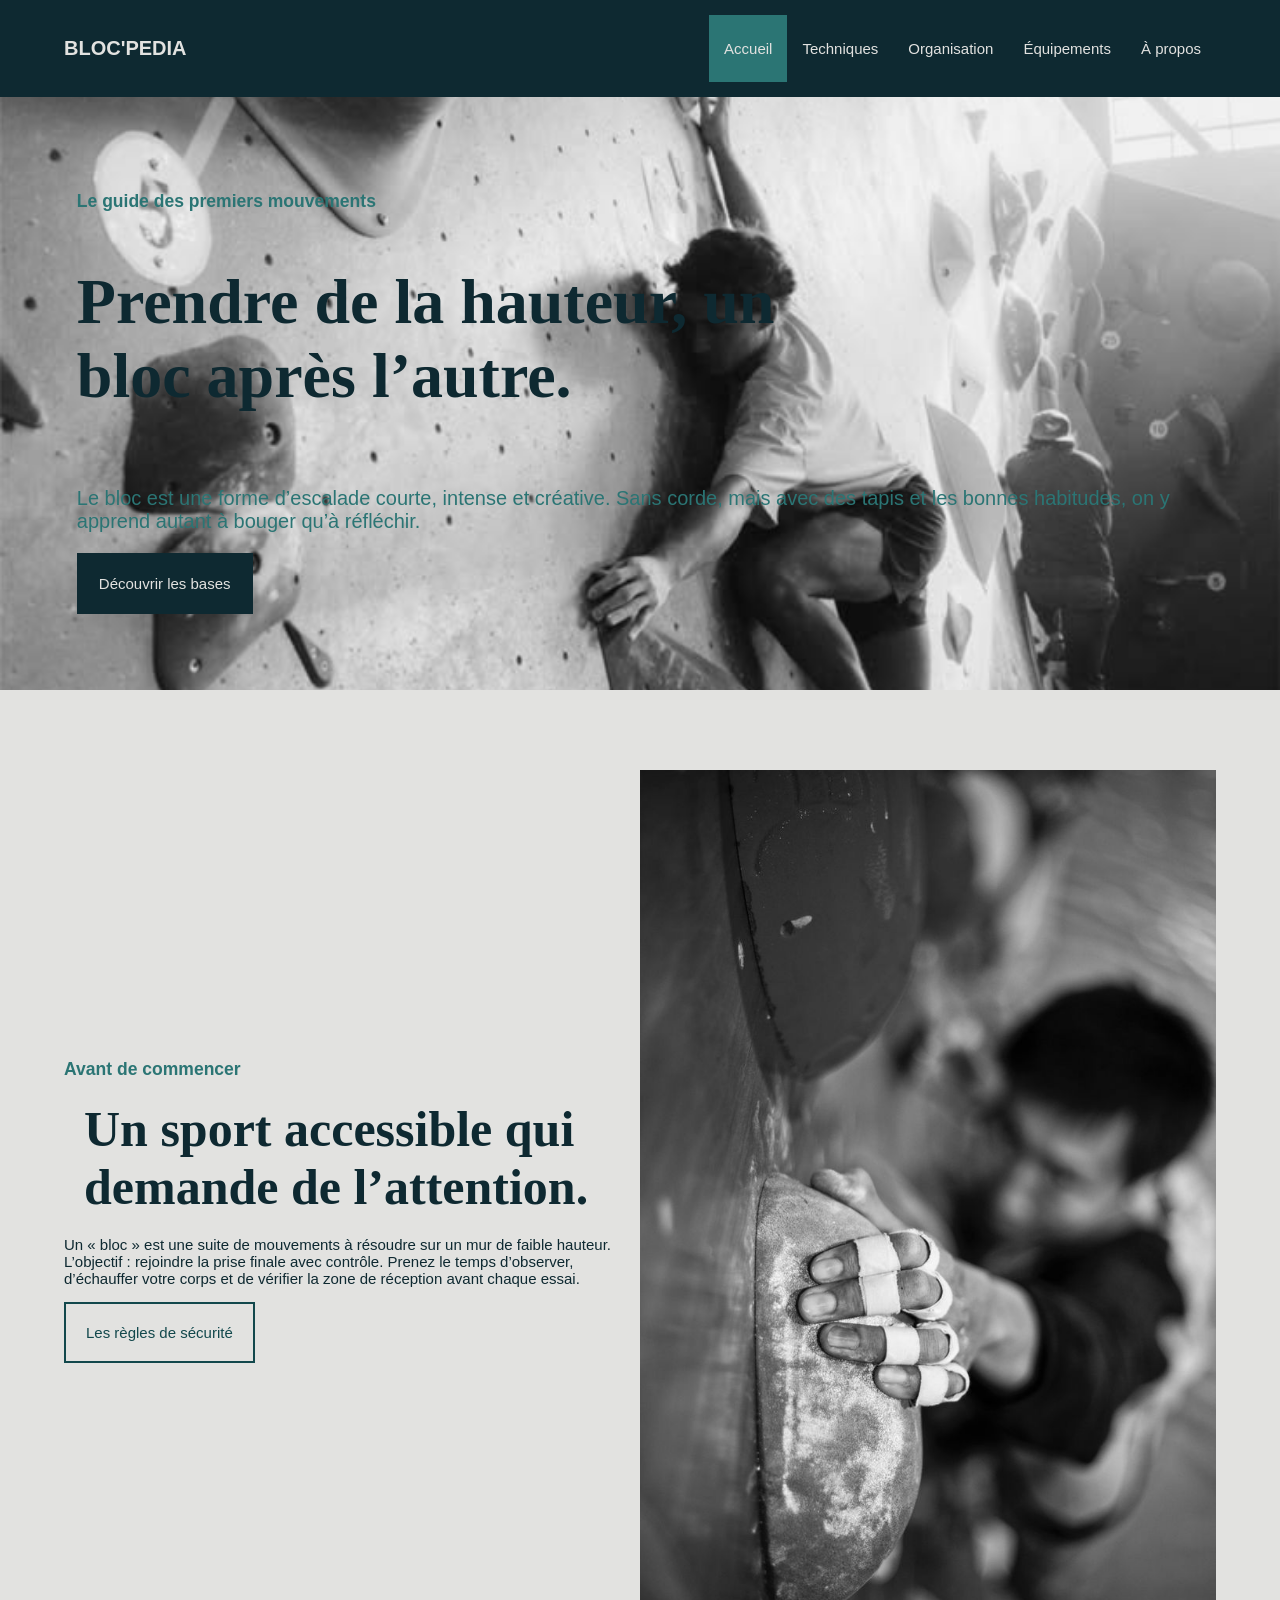
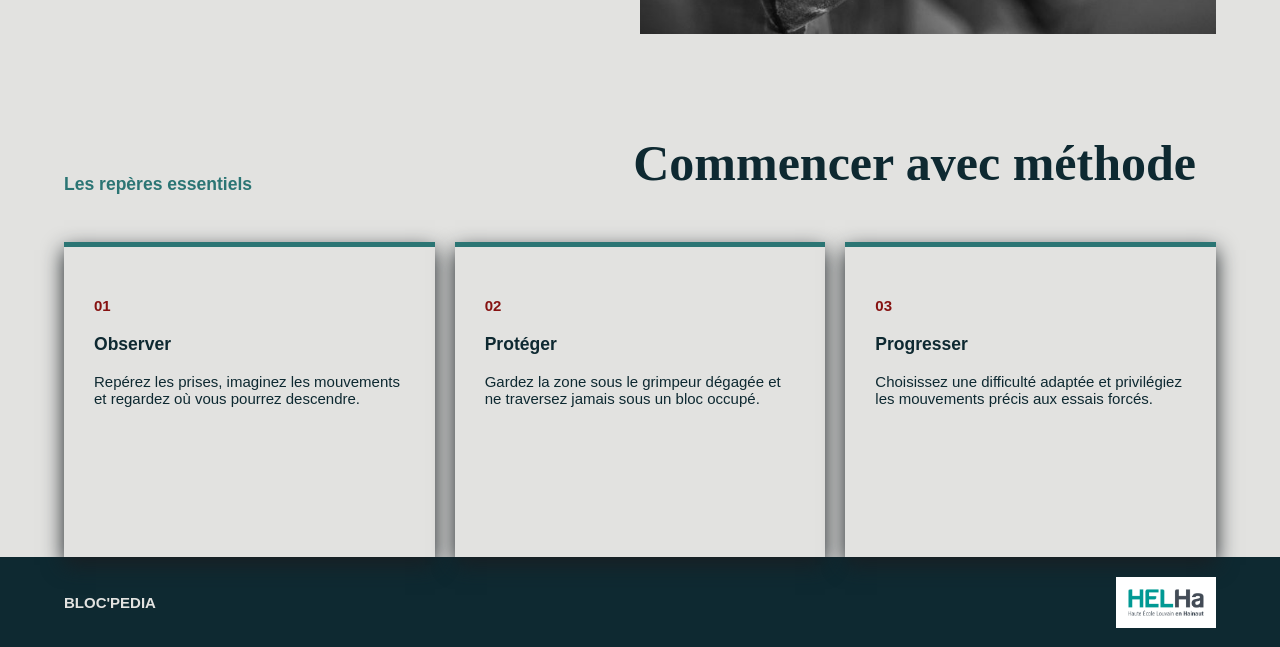
<file: index.html>
<!DOCTYPE html>
<html lang="fr">
<head>
    <meta charset="UTF-8">
    <meta name="viewport" content="width=device-width, initial-scale=1.0">
    <link rel="stylesheet" href="style.css">
    <title>BLOC'PEDIA — Accueil</title>
</head>

<body>


    <header class="header">
        <div class="header-in">
            <a class="brand" href="index.html">BLOC'<span>PEDIA</span></a>
            <button class="menu-toggle" type="button">Menu</button>
            <nav class="nav" aria-label="Navigation">
                <ul>
                    <li><a href="index.html" aria-current="page">Accueil</a></li>
                    <li><a href="techniques.html">Techniques</a></li>
                    <li><a href="organisation.html">Organisation</a></li>
                    <li><a href="equipements.html">Équipements</a></li>
                    <li><a href="a-propos.html">À propos</a></li>
                </ul>
            </nav>
        </div>
    </header>


    <section class="hero">
        <div class="hero-content">
            <h3 class="en-tete">Le guide des premiers mouvements</h3>
            <h1>Prendre de la hauteur, un bloc après l’autre.</h1>
            <p>Le bloc est une forme d’escalade courte, intense et créative. Sans corde, mais avec des tapis et les bonnes habitudes, on y apprend autant à bouger qu’à réfléchir.</p>
            <a class="button" href="techniques.html">Découvrir les bases</a>
        </div>
    </section>

    <section class="intro-grid">
        <div>
            <h3 class="en-tete">Avant de commencer</h3>
            <h2>Un sport accessible qui demande de l’attention.</h2>
            <p>Un « bloc » est une suite de mouvements à résoudre sur un mur de faible hauteur. L’objectif : rejoindre la prise finale avec contrôle. Prenez le temps d’observer, d’échauffer votre corps et de vérifier la zone de réception avant chaque essai.</p>
            <a class="button alt" href="a-propos.html#securite">Les règles de sécurité</a>
        </div>
        <img src="image/prise.jpg">
    </section>


    <div class="section-heading">
        <h3 class="en-tete">Les repères essentiels</h3>
        <h2>Commencer avec méthode</h2>          
    </div>


    <div class="cards">
        <article class="card">
            <h4 class="card-number">01</h4>
            <h3>Observer</h3>
            <p>Repérez les prises, imaginez les mouvements et regardez où vous pourrez descendre.</p>
        </article>

        <article class="card">
            <h4 class="card-number">02</h4>
            <h3>Protéger</h3>
            <p>Gardez la zone sous le grimpeur dégagée et ne traversez jamais sous un bloc occupé.</p>
        </article>

        <article class="card">
            <h4 class="card-number">03</h4>
            <h3>Progresser</h3>
            <p>Choisissez une difficulté adaptée et privilégiez les mouvements précis aux essais forcés.</p>
        </article>
    </div>


    <footer class="footer">
        <div class="footer-in">
            <p><strong>BLOC'PEDIA</strong></p>
            <img class="footer-img" src="image/HELHa_logo.jpg">
        </div>
    </footer>
</body>
</html>
</file>
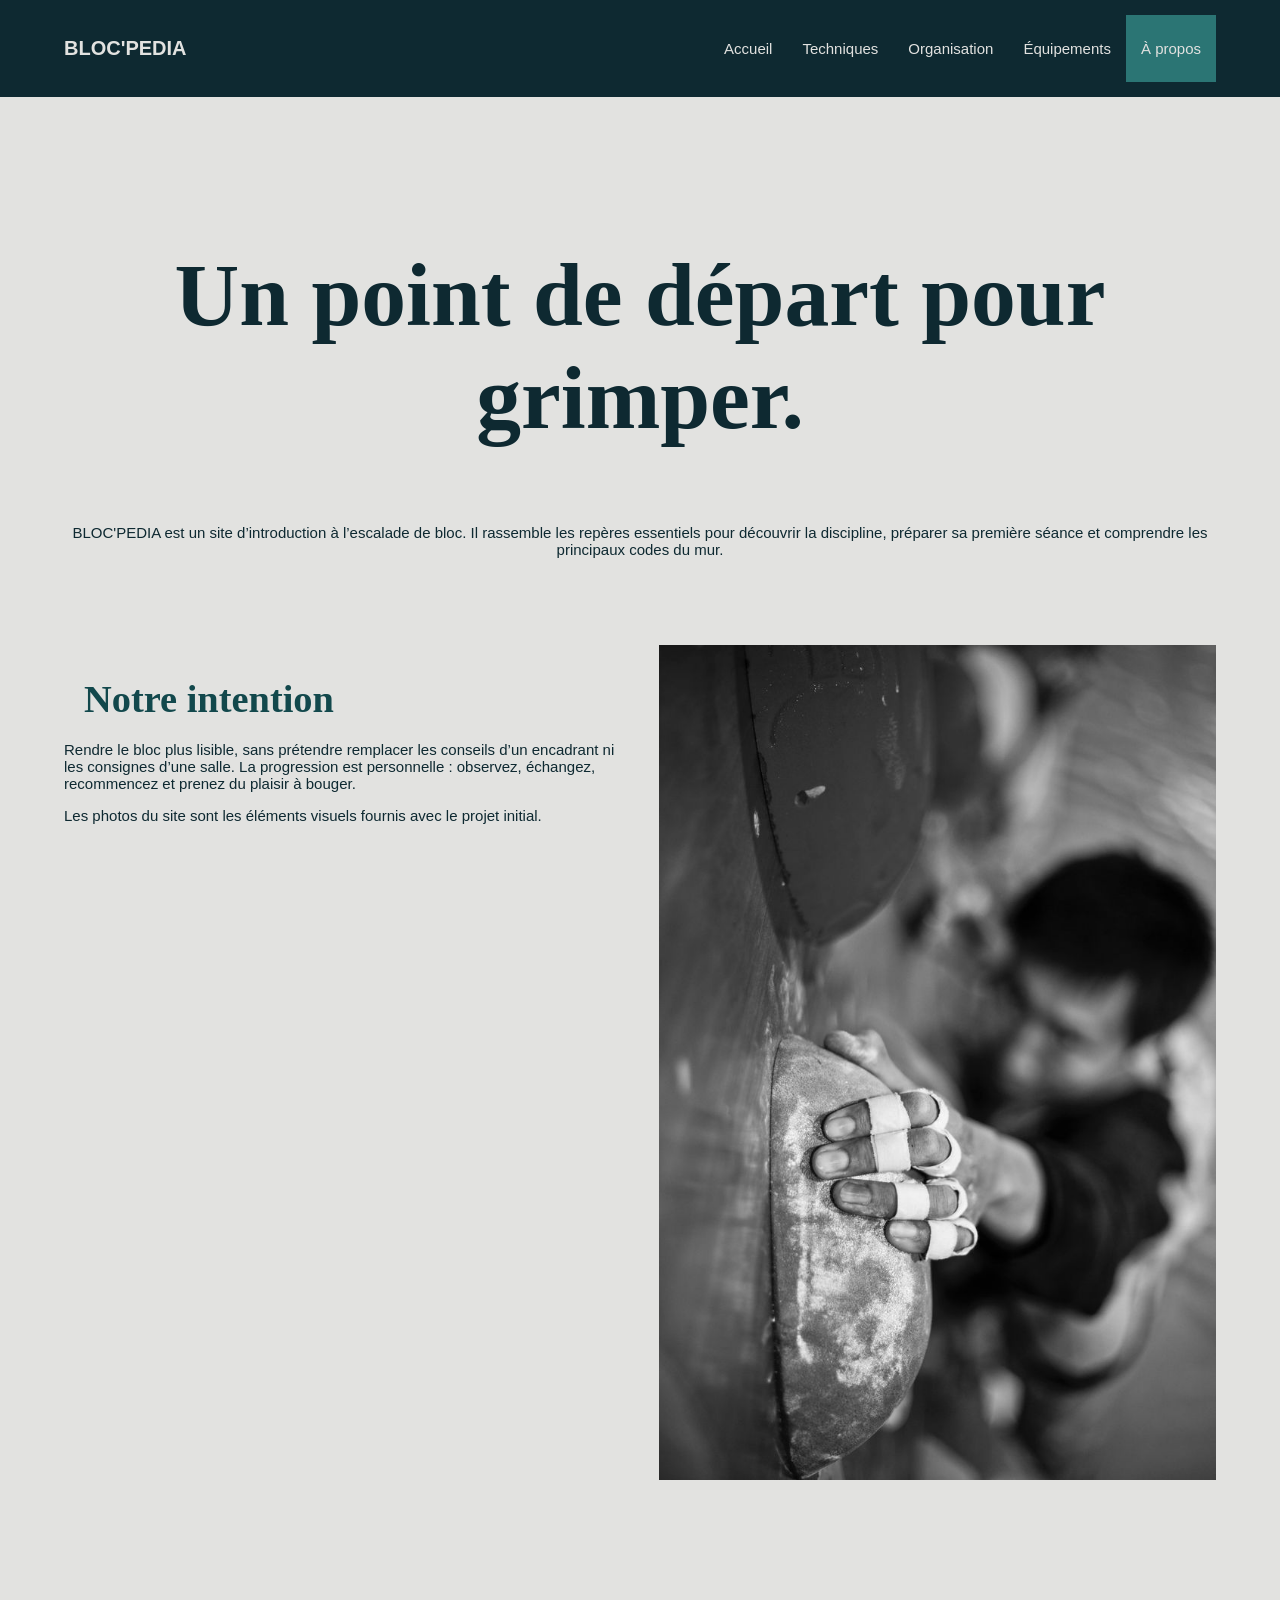
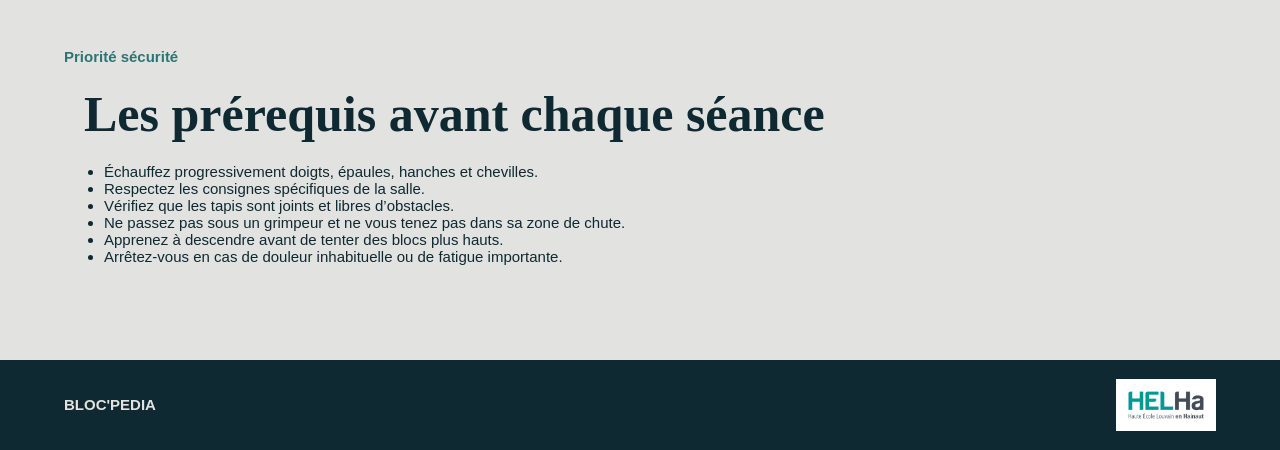
<file: a-propos.html>
<!DOCTYPE html>
<html lang="fr">
<head>
    <meta charset="UTF-8">
    <meta name="viewport" content="width=device-width, initial-scale=1.0">
    <link rel="stylesheet" href="style.css">
    <title>BLOC'PEDIA — À propos</title>
</head>

<body>

    <header class="header">
        <div class="header-in">
            <a class="brand" href="index.html">BLOC'<span>PEDIA</span></a>
            <button class="menu-toggle" type="button">Menu</button>
            <nav class="nav" aria-label="Navigation">
                <ul>
                    <li><a href="index.html">Accueil</a></li>
                    <li><a href="techniques.html">Techniques</a></li>
                    <li><a href="organisation.html">Organisation</a></li>
                    <li><a href="equipements.html">Équipements</a></li>
                    <li><a href="a-propos.html" aria-current="page">À propos</a></li>
                </ul>
            </nav>
        </div>
    </header>


    <section class="page-intro">
        <h1>Un point de départ pour grimper.</h1>
        <p>BLOC'PEDIA est un site d’introduction à l’escalade de bloc. Il rassemble les repères essentiels pour découvrir la discipline, préparer sa première séance et comprendre les principaux codes du mur.</p>
    </section>

    <section class="content">
        <div class="split">

            <div class="split-text">
                <h2>Notre intention</h2>
                <p>Rendre le bloc plus lisible, sans prétendre remplacer les conseils d’un encadrant ni les consignes d’une salle. La progression est personnelle : observez, échangez, recommencez et prenez du plaisir à bouger.</p>
                <p>Les photos du site sont les éléments visuels fournis avec le projet initial.</p>
            </div>

            <div class="split-media">
                <img src="image/prise.jpg" alt="Mur d'escalade couvert de prises colorées">
            </div>
        </div>
    </section>

    <section class="content">
        <p class="en-tete">Priorité sécurité</p>
        <h2>Les prérequis avant chaque séance</h2>

        <ul>
            <li>Échauffez progressivement doigts, épaules, hanches et chevilles.</li>
            <li>Respectez les consignes spécifiques de la salle.</li>
            <li>Vérifiez que les tapis sont joints et libres d’obstacles.</li>
            <li>Ne passez pas sous un grimpeur et ne vous tenez pas dans sa zone de chute.</li>
            <li>Apprenez à descendre avant de tenter des blocs plus hauts.</li>
            <li>Arrêtez-vous en cas de douleur inhabituelle ou de fatigue importante.</li>
        </ul>
    </section>


    <footer class="footer">
        <div class="footer-in">
            <p><strong>BLOC'PEDIA</strong></p>
            <img class="footer-img" src="image/HELHa_logo.jpg">
        </div>
    </footer>
</body>
</html>
</file>
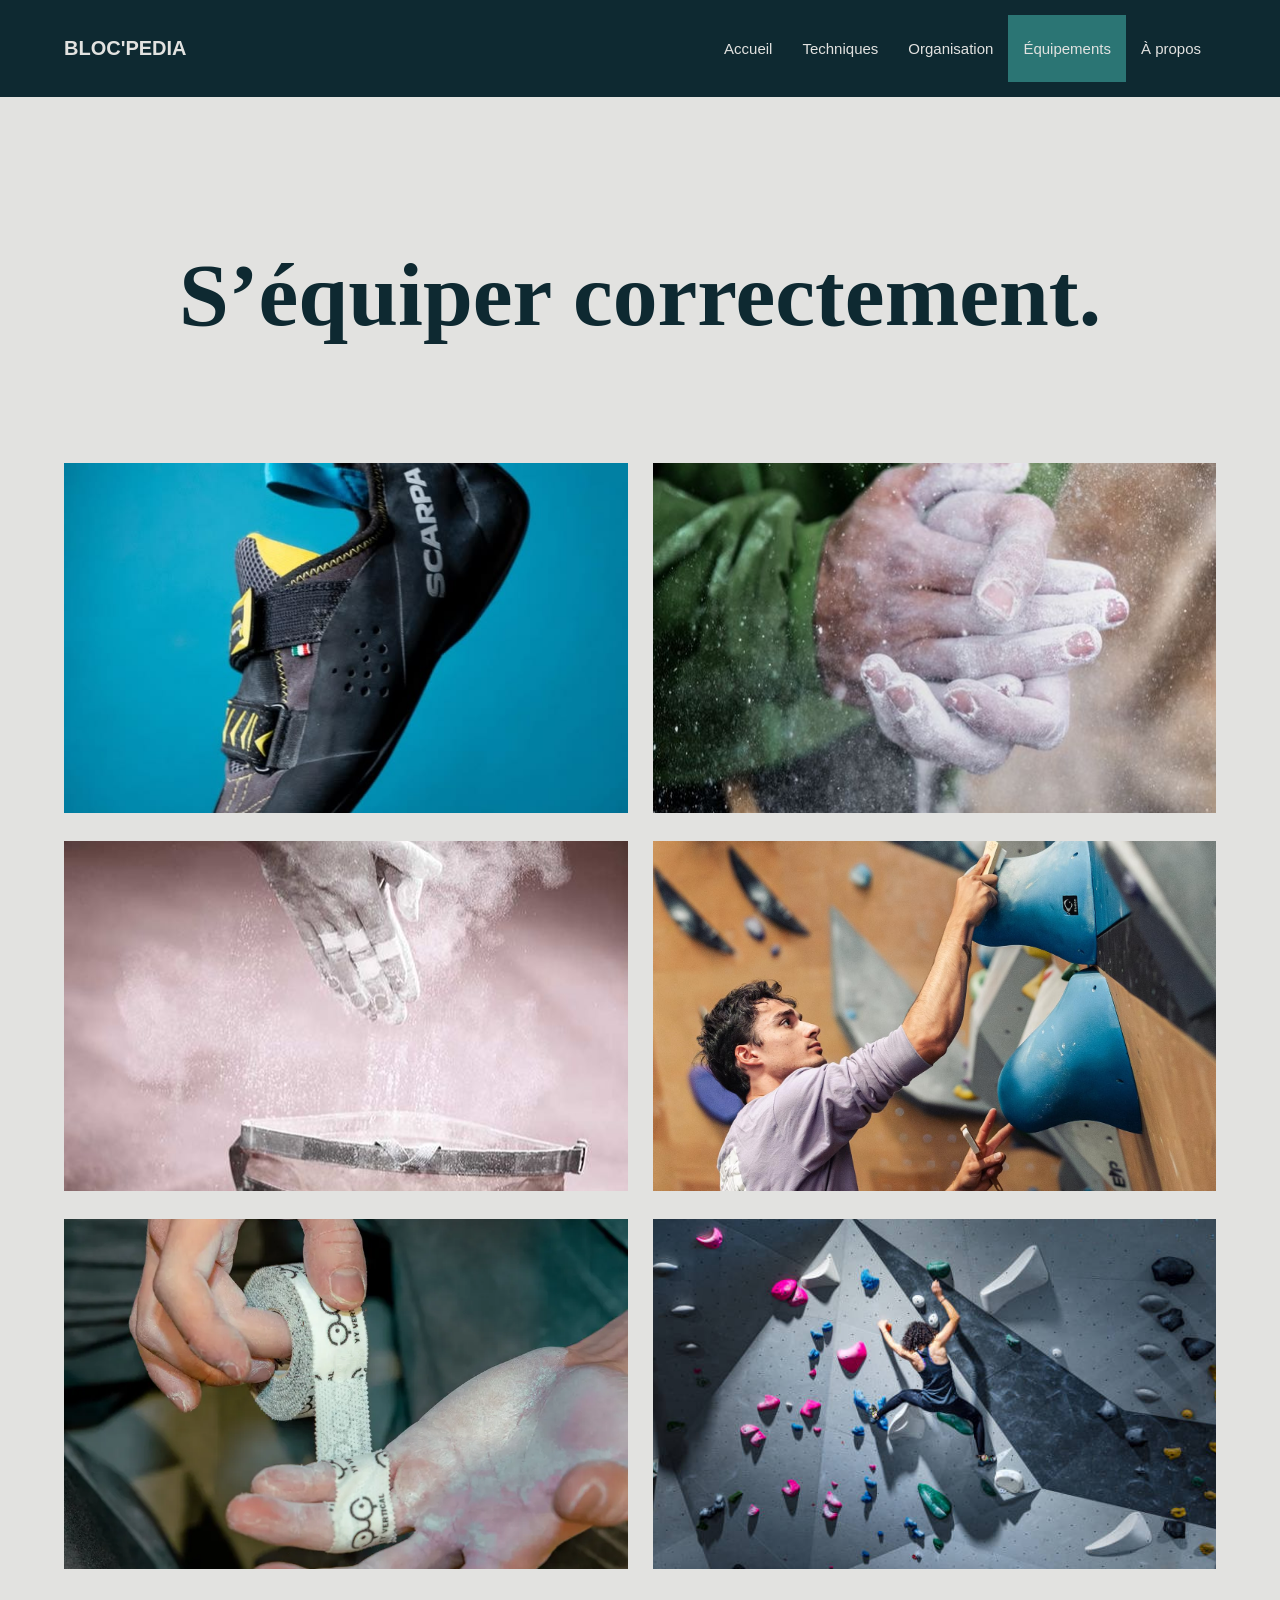
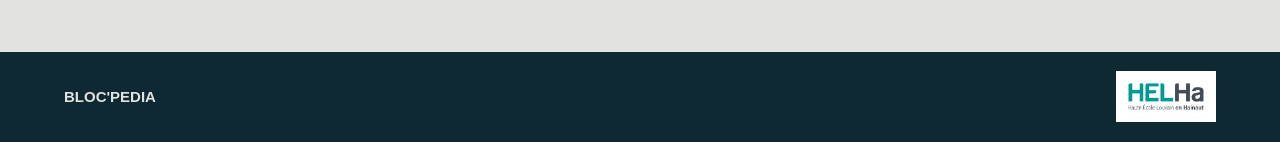
<file: equipements.html>
<!DOCTYPE html>
<html lang="fr">
<head>
    <meta charset="UTF-8">
    <meta name="viewport" content="width=device-width, initial-scale=1.0">
    <link rel="stylesheet" href="style.css">
    <title>BLOC'PEDIA — Équipements</title>
</head>

<body>


    <header class="header">
        <div class="header-in">
            <a class="brand" href="index.html">BLOC'<span>PEDIA</span></a>
            <button class="menu-toggle" type="button">Menu</button>
            <nav class="nav" aria-label="Navigation">
                <ul>
                    <li><a href="index.html">Accueil</a></li>
                    <li><a href="techniques.html">Techniques</a></li>
                    <li><a href="organisation.html">Organisation</a></li>
                    <li><a href="equipements.html" aria-current="page">Équipements</a></li>
                    <li><a href="a-propos.html">À propos</a></li>
                </ul>
            </nav>
        </div>
    </header>


    <section class="page-intro">
        <h1>S’équiper correctement.</h1>
    </section>

    <section class="content">
        <div class="equipment-grid">

            <article class="equipment-card" id="chaussons">
                <img src="image/chaussons.jpg" alt="chaussons d'escalade">
                <div class="equipment-description">
                    <h2>Chaussons</h2>
                    <p>Les chaussons sont indispensables pour pratiquer l'escalade. Leur semelle en gomme adhérente permet d'obtenir une meilleure accroche sur les prises et les petites aspérités du mur. Leur forme épouse le pied afin d'améliorer la précision des appuis et de faciliter les mouvements techniques. Le choix d'une paire dépend notamment du niveau, de la morphologie du pied et du type d'escalade pratiqué.</p>
                </div>
            </article>

            <article class="equipment-card" id="magnesie">
                <img src="image/magnesie.jpg" alt="magnésie escalade">
                <div class="equipment-description">
                    <h2>Magnésie</h2>
                    <p>La magnésie est une poudre principalement composée de carbonate de magnésium, utilisée pour absorber l'humidité et la transpiration des mains. Elle aide les grimpeurs à conserver des mains plus sèches pendant leurs essais et à limiter les sensations de glissement sur les prises. Elle existe sous différentes formes, notamment en poudre, en boule ou sous forme liquide. Il est préférable d'en utiliser une quantité raisonnable pour éviter les dépôts excessifs sur les prises.</p>
                </div>
            </article>

            <article class="equipment-card" id="sac-magnesie">
                <img src="image/sac-magnesie.jpg" alt="sac à magnésie">
                <div class="equipment-description">
                    <h2>Sac à magnésie</h2>
                    <p>Le sac à magnésie permet de transporter et de conserver sa poudre pendant une séance d'escalade. Il est généralement équipé d'une ouverture suffisamment large pour faciliter l'accès à la magnésie et permettre au grimpeur de s'en appliquer rapidement sur les mains. En bloc, on utilise souvent un modèle plus volumineux, appelé seau à magnésie, qui reste posé au sol entre les tentatives. Certains modèles disposent également de poches supplémentaires pour ranger une brosse ou du strap.</p>
                </div>
            </article>

            <article class="equipment-card" id="brosse">
                <img src="image/brosse.jpg" alt="brosse escalade">
                <div class="equipment-description">
                    <h2>Brosse</h2>
                    <p>La brosse est un accessoire utilisé pour nettoyer les prises avant ou après un essai. Elle permet notamment d'enlever les accumulations de magnésie et les résidus qui peuvent se déposer sur leur surface après plusieurs passages. Ce nettoyage aide à retrouver le contact avec la texture de la prise et à conserver une meilleure qualité d'adhérence. Les brosses possèdent généralement des poils suffisamment résistants pour nettoyer les prises sans nécessiter une pression excessive.</p>
                </div>
            </article>

            <article class="equipment-card" id="strap">
                <img src="image/strap.webp" alt="strap">
                <div class="equipment-description">
                    <h2>Strap</h2>
                    <p>Le strap est un ruban adhésif spécialement utilisé par certains grimpeurs pour protéger leurs doigts et leurs mains pendant la pratique. Il peut servir à recouvrir une petite blessure cutanée, protéger une zone fragilisée ou accompagner certaines techniques de maintien des doigts. Son utilisation doit toutefois rester adaptée à la situation : un strap trop serré peut gêner la circulation sanguine et limiter les mouvements. Il ne remplace pas un échauffement adapté ni un avis médical en cas de blessure.</p>
                </div>
            </article>

            <article class="equipment-card" id="vetements">
                <img src="image/vetement.jpg" alt="vetements">
                <div class="equipment-description">
                    <h2>Vetements</h2>
                    <p>Les vêtements utilisés en escalade doivent avant tout permettre une grande liberté de mouvement. Les pantalons extensibles et les hauts confortables facilitent les mouvements amples, les extensions de jambes et les positions parfois inhabituelles rencontrées sur le mur. Les matières respirantes et légères permettent également d'évacuer plus facilement la transpiration pendant l'effort. Enfin, des vêtements suffisamment résistants sont préférables pour supporter les frottements répétés contre les prises et les surfaces du mur.</p>
                </div>
            </article>
        </div>
    </section>

    <footer class="footer">
        <div class="footer-in">
            <p><strong>BLOC'PEDIA</strong></p>
            <img class="footer-img" src="image/HELHa_logo.jpg">
        </div>
    </footer>
</body>
</html>
</file>
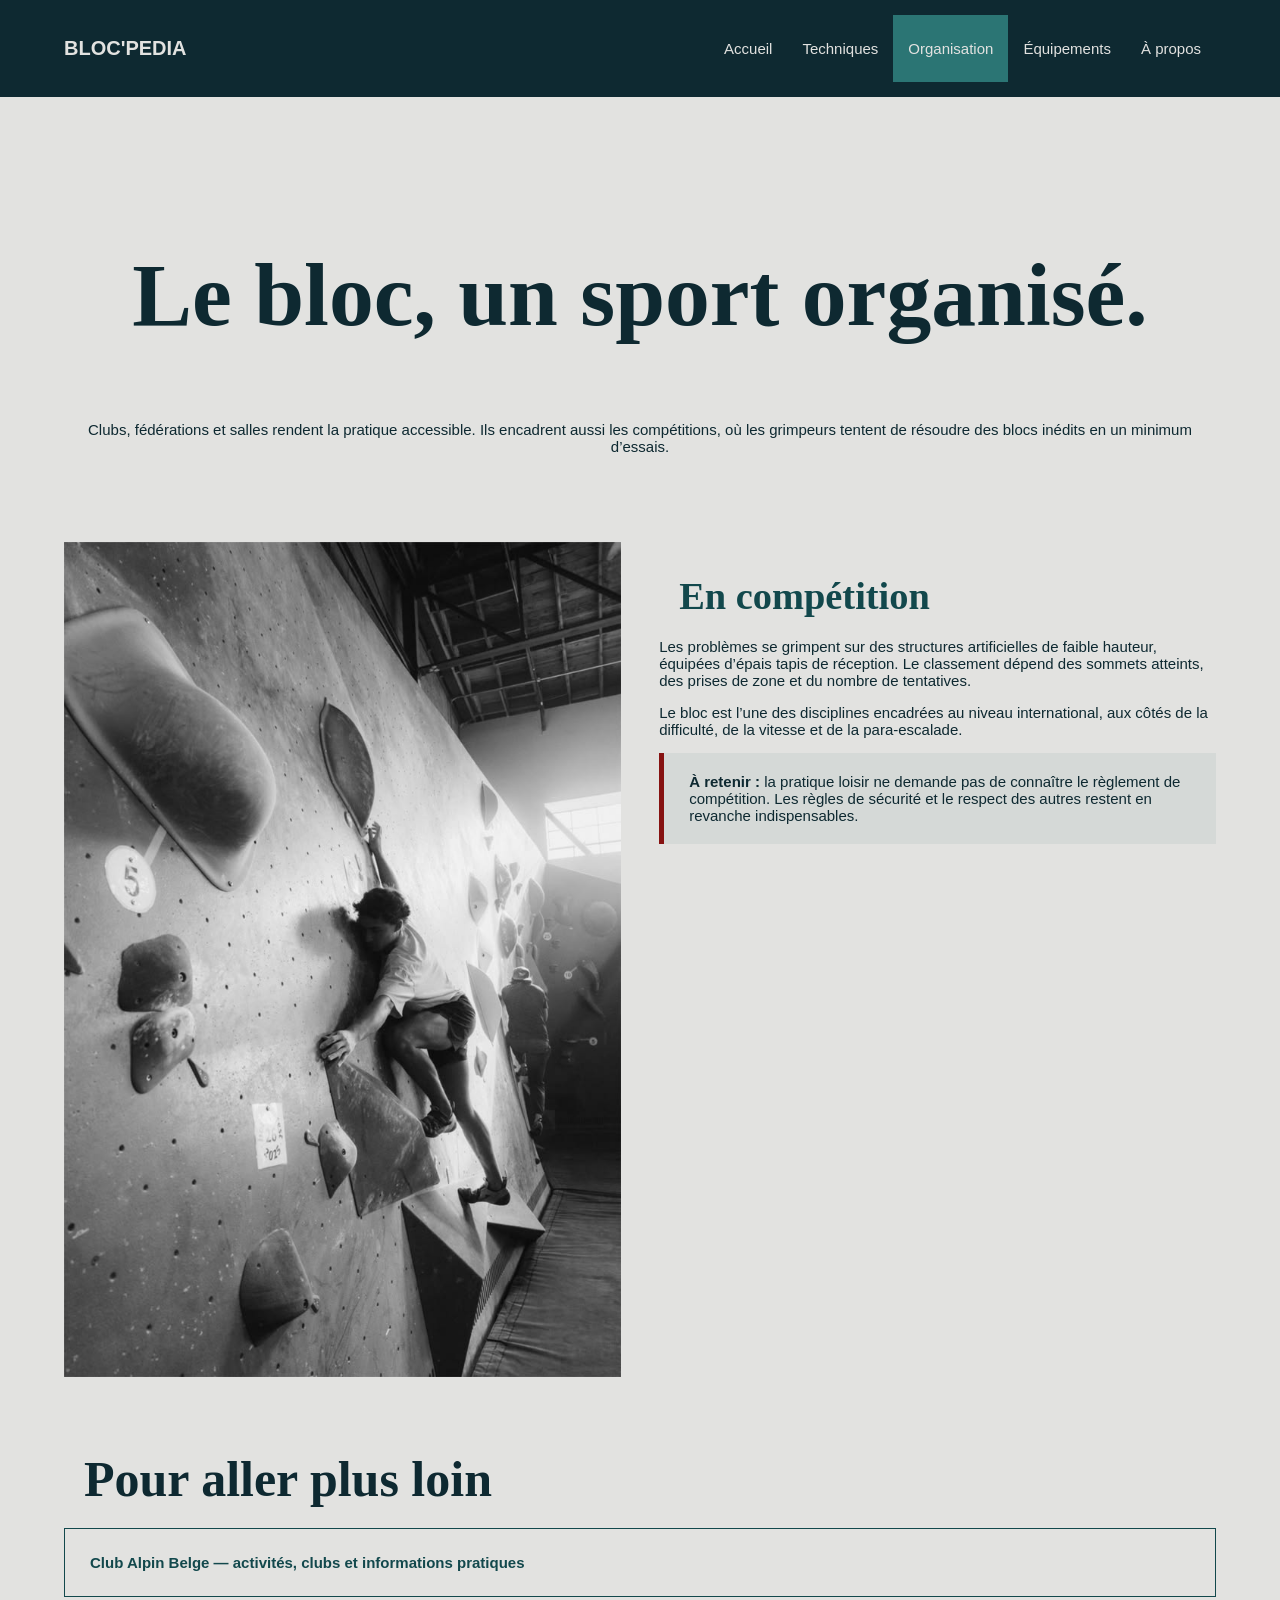
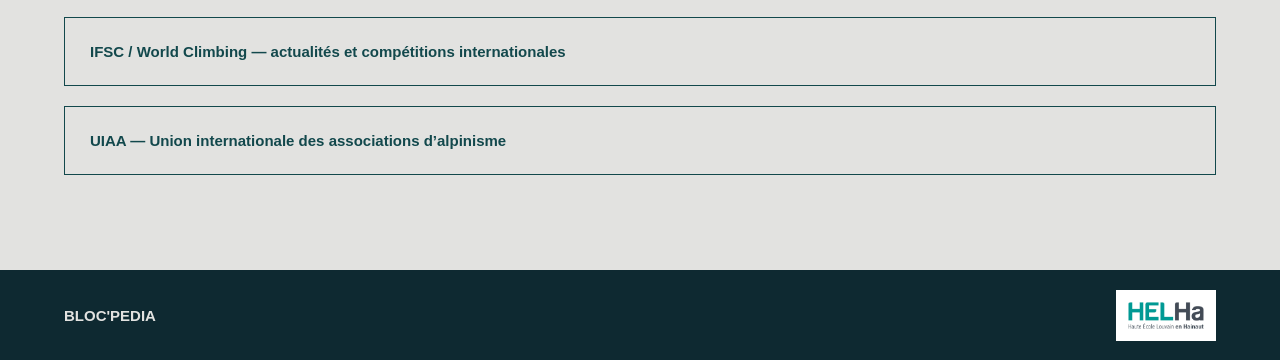
<file: organisation.html>
<!DOCTYPE html>
<html lang="fr">
<head>
    <meta charset="UTF-8">
    <meta name="viewport" content="width=device-width, initial-scale=1.0">
    <link rel="stylesheet" href="style.css">
    <title>BLOC'PEDIA — Organisation</title>
</head>

<body>


    <header class="header">
        <div class="header-in">
            <a class="brand" href="index.html">BLOC'<span>PEDIA</span></a>
            <button class="menu-toggle" type="button">Menu</button>
            <nav class="nav" aria-label="Navigation">
                <ul>
                    <li><a href="index.html">Accueil</a></li>
                    <li><a href="techniques.html">Techniques</a></li>
                    <li><a href="organisation.html" aria-current="page">Organisation</a></li>
                    <li><a href="equipements.html">Équipements</a></li>
                    <li><a href="a-propos.html">À propos</a></li>
                </ul>
            </nav>
        </div>
    </header>


    <section class="page-intro">
        <h1>Le bloc, un sport organisé.</h1>
        <p>Clubs, fédérations et salles rendent la pratique accessible. Ils encadrent aussi les compétitions, où les grimpeurs tentent de résoudre des blocs inédits en un minimum d’essais.</p>
    </section>

    <section class="content">
        <div class="split">
            <div class="split-media">
                <img src="image/fond mur_bloc.jpg" alt="Mur de bloc intérieur">
            </div>

            <div class="split-text">
                <h2>En compétition</h2>
                <p>Les problèmes se grimpent sur des structures artificielles de faible hauteur, équipées d’épais tapis de réception. Le classement dépend des sommets atteints, des prises de zone et du nombre de tentatives.</p>
                <p>Le bloc est l’une des disciplines encadrées au niveau international, aux côtés de la difficulté, de la vitesse et de la para-escalade.</p>
                
                <div class="notice">
                    <strong>À retenir :</strong> la pratique loisir ne demande pas de connaître le règlement de compétition. Les règles de sécurité et le respect des autres restent en revanche indispensables.
                </div>
            </div>
        </div>

        <h2>Pour aller plus loin</h2>

        <ul class="externe-list">
            <li><a href="https://www.clubalpin.be/" target="_blank" rel="noopener">Club Alpin Belge — activités, clubs et informations pratiques</a></li>
            <li><a href="https://www.ifsc-climbing.org/" target="_blank" rel="noopener">IFSC / World Climbing — actualités et compétitions internationales</a></li>
            <li><a href="https://www.theuiaa.org/" target="_blank" rel="noopener">UIAA — Union internationale des associations d’alpinisme</a></li>
        </ul>
    </section>


    <footer class="footer">
        <div class="footer-in">
            <p><strong>BLOC'PEDIA</strong></p>
            <img class="footer-img" src="image/HELHa_logo.jpg">
        </div>
    </footer>
</body>
</html>
</file>
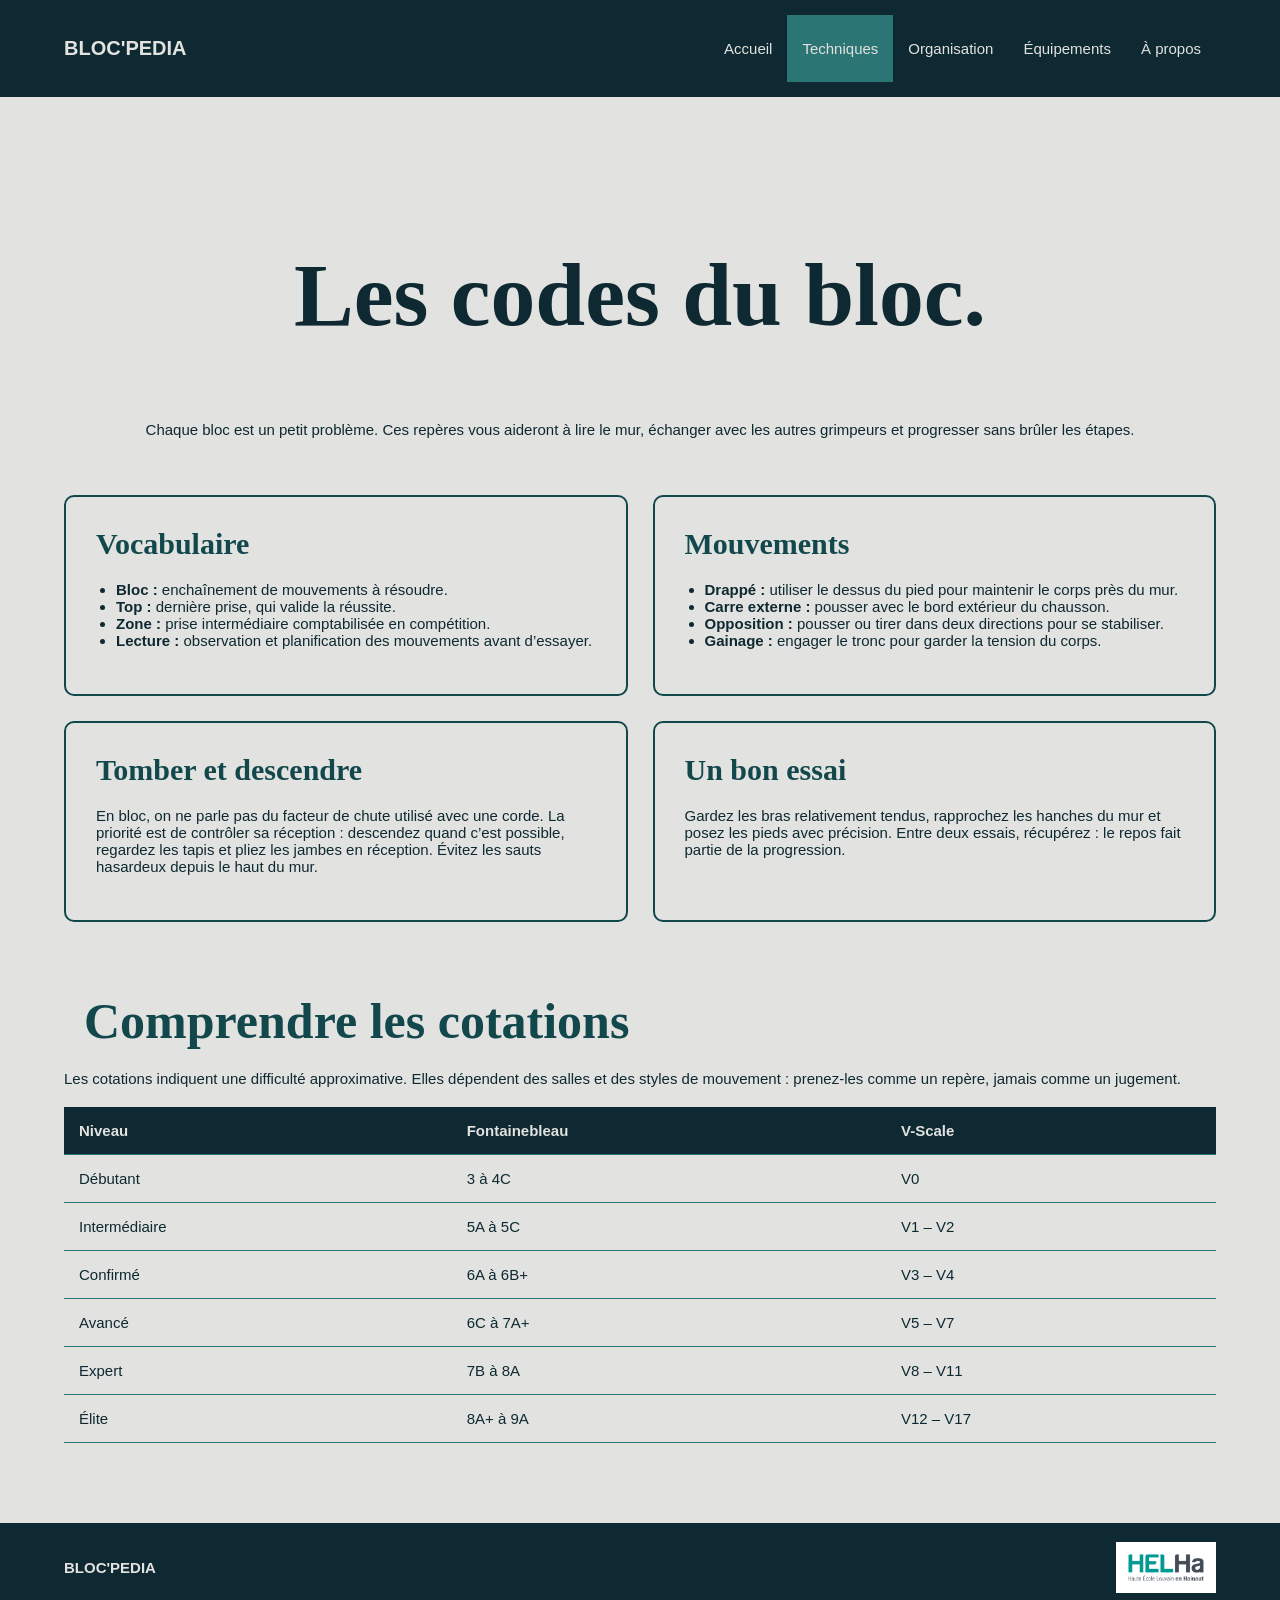
<file: techniques.html>
<!DOCTYPE html>
<html lang="fr">
<head>
    <meta charset="UTF-8">
    <meta name="viewport" content="width=device-width, initial-scale=1.0">
    <link rel="stylesheet" href="style.css">
    <title>BLOC'PEDIA — Techniques</title>
</head>

<body>


    <header class="header">
        <div class="header-in">
            <a class="brand" href="index.html">BLOC'<span>PEDIA</span></a>
            <button class="menu-toggle" type="button">Menu</button>
            <nav class="nav" aria-label="Navigation">
                <ul>
                    <li><a href="index.html">Accueil</a></li>
                    <li><a href="techniques.html"aria-current="page">Techniques</a></li>
                    <li><a href="organisation.html">Organisation</a></li>
                    <li><a href="equipements.html">Équipements</a></li>
                    <li><a href="a-propos.html">À propos</a></li>
                </ul>
            </nav>
        </div>
    </header>


    <section class="page-intro">
        <h1>Les codes du bloc.</h1>
        <p>Chaque bloc est un petit problème. Ces repères vous aideront à lire le mur, échanger avec les autres grimpeurs et progresser sans brûler les étapes.</p>
    </section>

    <section class="content">
        <div class="tech-grid">
            <article class="tech">
                <h2>Vocabulaire</h2>
                <ul>
                    <li><strong>Bloc :</strong> enchaînement de mouvements à résoudre.</li>
                    <li><strong>Top :</strong> dernière prise, qui valide la réussite.</li>
                    <li><strong>Zone :</strong> prise intermédiaire comptabilisée en compétition.</li>
                    <li><strong>Lecture :</strong> observation et planification des mouvements avant d’essayer.</li>
                </ul>
            </article>

            <article class="tech">
                <h2>Mouvements</h2>
                <ul>
                    <li><strong>Drappé :</strong> utiliser le dessus du pied pour maintenir le corps près du mur.</li>
                    <li><strong>Carre externe :</strong> pousser avec le bord extérieur du chausson.</li>
                    <li><strong>Opposition :</strong> pousser ou tirer dans deux directions pour se stabiliser.</li>
                    <li><strong>Gainage :</strong> engager le tronc pour garder la tension du corps.</li>
                </ul>
            </article>

            <article class="tech">
                <h2>Tomber et descendre</h2>
                <p>En bloc, on ne parle pas du facteur de chute utilisé avec une corde. La priorité est de contrôler sa réception : descendez quand c’est possible, regardez les tapis et pliez les jambes en réception. Évitez les sauts hasardeux depuis le haut du mur.</p>
            </article>

            <article class="tech">
                <h2>Un bon essai</h2>         
                <p>Gardez les bras relativement tendus, rapprochez les hanches du mur et posez les pieds avec précision. Entre deux essais, récupérez : le repos fait partie de la progression.</p>
            </article>
        </div>

        <section class="cotations" id="cotations">
            <h2>Comprendre les cotations</h2>
            <p>Les cotations indiquent une difficulté approximative. Elles dépendent des salles et des styles de mouvement : prenez-les comme un repère, jamais comme un jugement.</p>
            <table class="graduations">
                
                <thead>
                    <tr>
                        <th>Niveau</th>
                        <th>Fontainebleau</th>
                        <th>V-Scale</th>
                    </tr>
                </thead>

                <tbody>
                    <tr>
                        <td>Débutant</td><td>3 à 4C</td>
                        <td>V0</td>
                    </tr>

                    <tr>
                        <td>Intermédiaire</td>
                        <td>5A à 5C</td>
                        <td>V1 – V2</td>
                    </tr>
                    
                    <tr>
                        <td>Confirmé</td>
                        <td>6A à 6B+</td>
                        <td>V3 – V4</td>
                    </tr>
                    
                    <tr>
                        <td>Avancé</td>
                        <td>6C à 7A+</td>
                        <td>V5 – V7</td>
                    </tr>
                    
                    <tr>
                        <td>Expert</td>
                        <td>7B à 8A</td>
                        <td>V8 – V11</td>
                    </tr>
                    
                    <tr>
                        <td>Élite</td>
                        <td>8A+ à 9A</td>
                        <td>V12 – V17</td>
                    </tr>
                </tbody>
            </table>
        </section>
    </section>

    
    <footer class="footer">
        <div class="footer-in">
            <p><strong>BLOC'PEDIA</strong></p>
            <img class="footer-img" src="image/HELHa_logo.jpg">
        </div>
    </footer>
</body>
</html>
</file>
<file: style.css>
/*VARIABLES*/
:root {
    --bleu-petrol: #0E2931;
    --vert-canard: #12484C;
    --turquoise: #2B7574;
    --rouge-bordeaux: #861211;
    --gris-perle: #E2E2E0;
    --shadow: #191F23;
}

/*RÈGLES GÉNÉRALES*/
body {
    margin: 0;
    color: var(--bleu-petrol);
    background: var(--gris-perle);
    font: 15px Arial, Helvetica, sans-serif;
}

/*EN-TÊTE ET NAVIGATION*/
.header {
    position: sticky;
    top: 0;
    z-index: 1;
    background: var(--bleu-petrol);
}

.header-in {
    width: 90%;
    max-width: 1200px;
    min-height: 75px;
    margin: auto;
    display: flex;
    align-items: center;
    justify-content: space-between;
}

.brand {
    color: var(--gris-perle);
    text-decoration: none;
    font-size: 20px;
    font-weight: 900;
    white-space: nowrap;
}

.menu-toggle {
    display: none;
    padding: 8px 12px;
    border: 1px solid var(--gris-perle);
    border-radius: 5px;
    color: var(--gris-perle);
    background: transparent;
}

.nav ul {
    display: flex;
    list-style: none;
}

.nav a {
    display: block;
    padding: 25px 15px;
    color: var(--gris-perle);
    text-decoration: none;
}

.nav a:hover, .nav a[aria-current="page"] {
    background: var(--turquoise);
}

/*PAGE D'ACCUEIL*/
.hero {
    background: url('image/fond mur_bloc.jpg') center 50% / cover ;
}

.hero-content {
    width: 90%;
    max-width: 1200px;
    margin: auto;
    padding: clamp(25px, 6vw, 80px);
}

.en-tete {
    color: var(--turquoise);
    font-weight: 900;
}

.hero h1 {
    max-width: 700px;
    font-family: Georgia, 'Times New Roman', serif;
    font-size: clamp(30px, 5vw, 90px);
}

.hero p {
    font-size: clamp(15px, 2vw, 20px);
    height: auto;
    display: inline-block;
    color: var(--turquoise);
}

.button {
    display: inline-block;
    padding: 20px;
    border: 2px solid var(--bleu-petrol);
    color: var(--gris-perle);
    background: var(--bleu-petrol);
    text-decoration: none;
    transition: .5s;
}

.button:hover {
    background: transparent;
}

.button.alt {
    color: var(--vert-canard);
    background: transparent;
    border-color: var(--vert-canard);
}

.button.alt:hover {
    color: var(--gris-perle);
    background: var(--vert-canard);
}

.intro-grid {
    width: 90%;
    max-width: 1200px;
    margin: 80px auto;
    display: grid;
    grid-template-columns: repeat(2, minmax(0, 1fr));
    align-items: center;
}

.intro-grid h2, .section-heading h2, .content h2 {
    margin: 20px;
    font-family: Georgia, 'Times New Roman', serif;
    font-size: clamp(25px, 4vw, 50px);
}

.intro-grid img {
    width: 100%;
    max-width: 100%;
    height: auto;
}

.section-heading {
    width: 90%;
    max-width: 1200px;
    margin: 0 auto 30px;
    display: flex;
    align-items: end;
    justify-content: space-between;
}

.cards {
    width: 90%;
    max-width: 1200px;
    margin: auto;
    display: grid;
    grid-template-columns: repeat(3, minmax(0, 1fr));
    gap: 20px;
}

.card {
    min-height: 250px;
    padding: 30px;
    border-top: 5px solid var(--turquoise);
    background: var(--gris-perle);
    box-shadow: 0 8px 20px var(--shadow);
}

.card-number {
    color: var(--rouge-bordeaux);
    font-weight: 900;
}

/*PAGES SECONDAIRES*/
.page-intro, .content {
    width: 90%;
    max-width: 1200px;
    margin: auto;
}

.page-intro {
    padding: clamp(35px, 6vw, 72px) 0 42px;
    text-align: center;
}

.page-intro h1 {
    color: var(--bleu-petrol);
    font-family: Georgia, 'Times New Roman', serif;
    font-size: clamp(30px, 7vw, 100px);
}

.content {
    padding-bottom: 80px;
}

.split {
    display: grid;
    grid-template-columns: repeat(2, minmax(0, 1fr));
    gap: clamp(20px, 3vw, 40px);
    align-items: start;
    margin: 30px 0 70px;
}

.split-media {
    min-height: 400px;
    overflow: hidden;
    box-shadow: var(--shadow);
}

.split-media img {
    width: 100%;
    height: 100%;
    object-fit: cover;
}

.split-text {
    padding: 12px 0;
}

.split-text h2 {
    color: var(--vert-canard);
    font-size: clamp(25px, 3vw, 40px);
}

.notice {
    padding: 20px 25px;
    border-left: 5px solid var(--rouge-bordeaux);
    background: #d5d9d7;
}


/*ÉQUIPEMENTS*/
.equipment-grid {
    display: grid;
    grid-template-columns: 1fr 1fr;
    gap: 25px;
}

.equipment-card {
    position: relative;
    overflow: hidden;
}

.equipment-card img {
    width: 100%;
    height: 350px;
    object-fit: cover;
}

.equipment-card:hover img {
    filter: blur(5px);
}

.equipment-description {
    position: absolute;
    inset: 0;
    flex-direction: column;
    justify-content: center;
    padding: 50px;
    opacity: 0;
    transition: .5s ease;
    color: var(--gris-perle);
    background: var(--shadow .35);
}

.equipment-card:hover .equipment-description {
    opacity: 1;
}


/*TECHNIQUES*/
.tech-grid {
    display: grid;
    grid-template-columns: repeat(2, minmax(0, 1fr));
    gap: 25px;
    margin-bottom: 70px;
}

.tech {
    padding: 30px;
    border: 2px solid var(--vert-canard);
    border-radius: 10px;
    background: var(--gris-perle);
    transition: box-shadow .3s ease;
}

.tech h2 {
    margin: 0 0 20px;
    color: var(--vert-canard);
    font-family: Georgia, 'Times New Roman', serif;
    font-size: clamp(22px, 3vw, 30px);
}

.tech:hover {
    box-shadow: 0 0 50px var(--vert-canard);
}

.tech ul {
    padding-left: 20px;
}

/*TABLEAU DES COTATIONS*/
.graduations {
    width: 100%;
    margin-top: 20px;
    border-collapse: collapse;
    background: var(--gris-perle);
}

.graduations th, .graduations td {
    padding: 15px;
    border-bottom: 1px solid var(--turquoise);
    text-align: left;
}

.graduations th {
    color: var(--gris-perle);
    background: var(--bleu-petrol);
}

.cotations h2 {
    color: var(--vert-canard);
}

/* LIENS EXTERNES ET SÉCURITÉ */
.externe-list {
    display: grid;
    gap: 20px;
    padding: 0;
    list-style: none;
}

.externe-list a {
    display: block;
    padding: 25px;
    border: 1px solid var(--vert-canard);
    color: var(--vert-canard);
    background: var(--gris-perle);
    text-decoration: none;
    font-weight: 800;
    transition: .2s ease;
}

.externe-list a:hover {
    color: white;
    background: var(--turquoise);
}

/*PIED DE PAGE*/
.footer {
    color: var(--gris-perle);
    background: var(--bleu-petrol);
}

.footer-in {
    width: 90%;
    max-width: 1200px;
    min-height: 90px;
    margin: auto;
    display: flex;
    align-items: center;
    justify-content: space-between;
}

.footer-img {
    width: 100px;
    max-width: 100%;
}

/*RESPONSIVE*/
@media screen and (max-width: 780px) {
    .header-in {
        width: 90%;
        min-height: 65px;
        flex-wrap: wrap;
        padding: 0;
    }

    .menu-toggle {
        display: block;
    }

    .nav {
        display: none;
        width: 100%;
    }

    .nav.open {
        display: block;
    }

    .nav ul {
        display: block;
        padding-bottom: 10px;
    }

    .nav a {
        padding: 10px;
    }

    .hero {
        min-height: 550px;
    }

    .hero-content, .page-intro, .content, .footer-inner, .intro-grid, .section-heading, .cards {
        width: 90%;
    }

    .intro-grid, .split, .equipment-grid, .tech-grid, .cards {
        grid-template-columns: 1fr;
        gap: 20px;
    }

    .intro-grid {
        margin: 54px auto;
    }

    .section-heading {
        display: block;
    }
}
</file>
